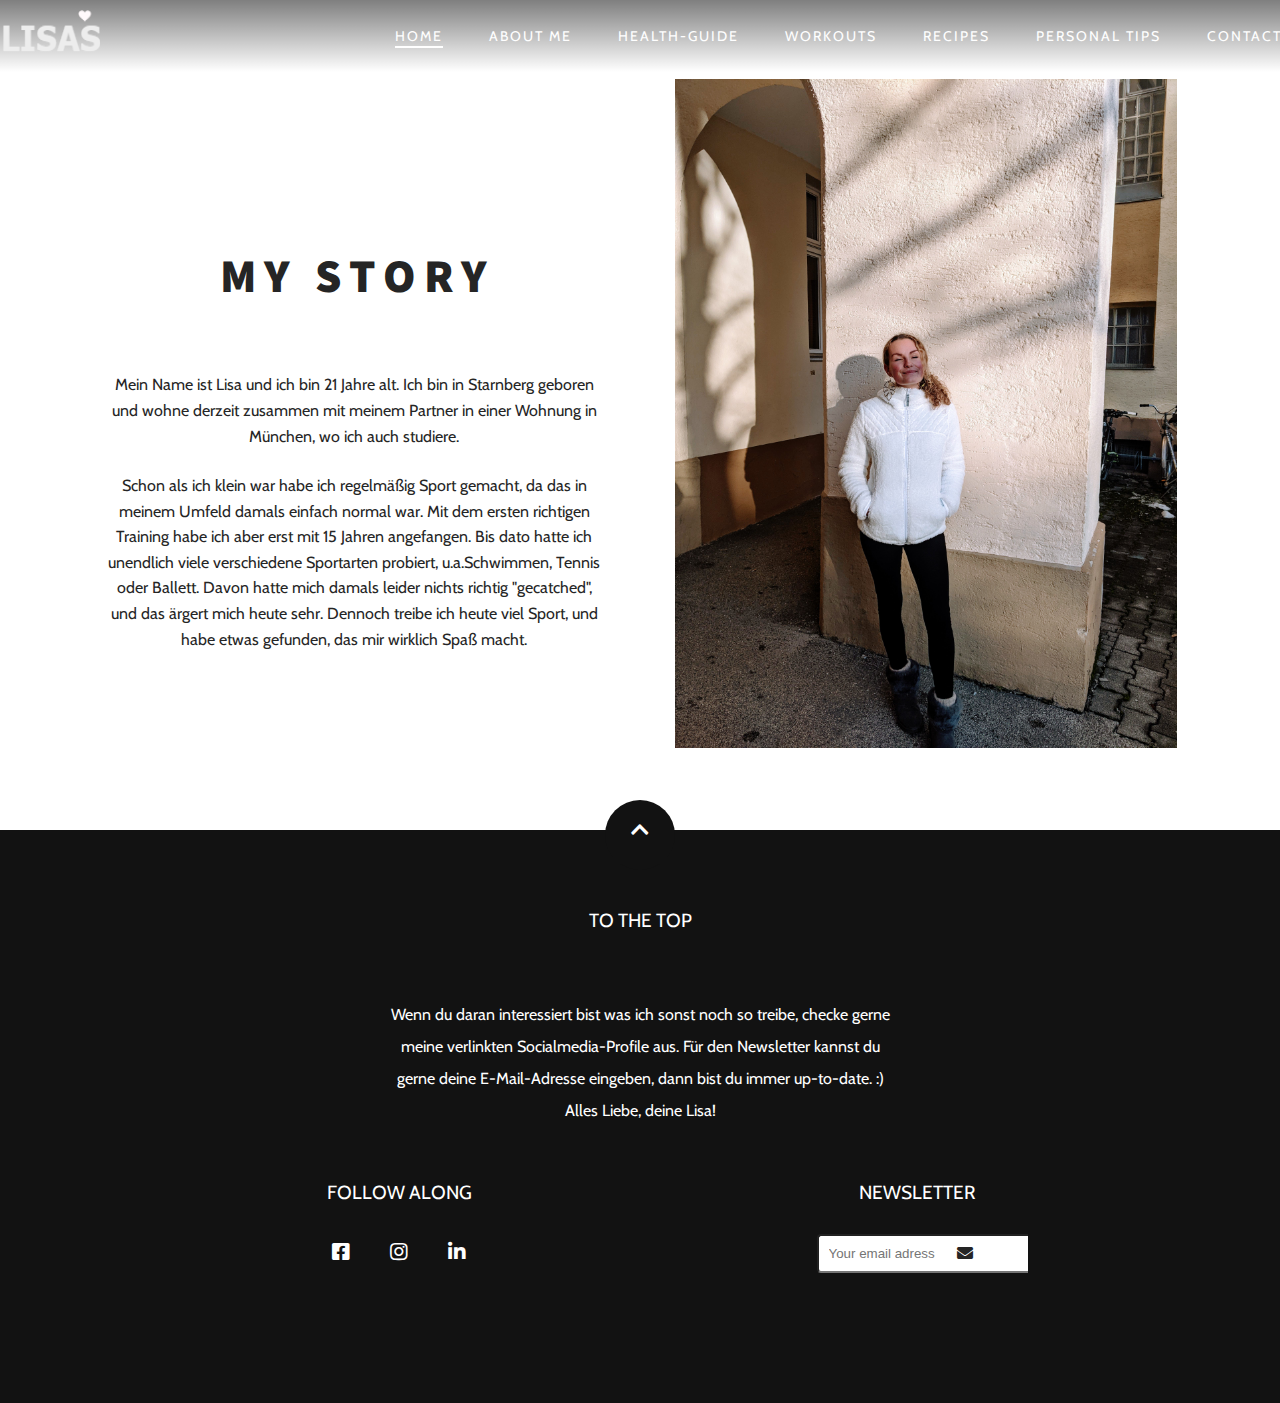
<file: aboutme.html>
<!doctype html>
<html lang="en">
<head>
    <meta charset="UTF-8">
    <meta name="viewport" content ="width=device-width, user-scalable=no, initial-scale=1.0, maximum-scale=1.0,
minimum-scale=1.0">
    <meta http-equiv="X-UA-Compatible" content="ie=edge">
    <title>Lisa's First Blog</title>
    <!--Font awesome CDN-->
    <link rel="stylesheet" href="https://cdnjs.cloudflare.com/ajax/libs/font-awesome/5.11.2/css/all.min.css">
    <!--Scroll reveal CDN-->
    <script scr="https://unpkg.com/scrollreveal"></script>
    <link rel="stylesheet" href="Proj.FirstWebsite.FontImport.css">
</head>
<body>
    <header>
        <div class="continer">
            <nav class="nav">
                <div class="menu-toggle">
                    <i class="fas fa-bars"></i>
                    <i class="fas fa-times"></i>
                </div>
                <a href="index.html" class="logo"><img src="logo/logo.png" alt="Logo" style="width:100px;height:50px;"></a>
                <ul class="nav-list">
                    <li class="nav-item">
                        <a href="index.html" class="nav-link active">HOME</a>
                    </li>
                    <li class="nav-item">
                        <a href="#" class="nav-link">ABOUT ME</a>
                    </li>
                    <li class="nav-item">
                        <a href="healthguide.html" class="nav-link">HEALTH-GUIDE</a>
                    </li>
                    <li class="nav-item">
                        <a href="workouts.html" class="nav-link">WORKOUTS</a>
                    </li>
                    <li class="nav-item">
                        <a href="recipes.html" class="nav-link">RECIPES</a>
                    </li>
                    <li class="nav-item">
                        <a href="personaltips.html" class="nav-link">PERSONAL TIPS</a>
                    </li>
                    <li class="nav-item">
                        <a href="contact.html" class="nav-link">CONTACT</a>
                    </li>
                </ul>
            </nav>
        </div>
    </header>
    <!--Header ends-->
    <section class="discover-our-story">
        <div class="container">
            <div class="restaurant-info">
                <div class="restaurant-description padding-right animate-left">
                    <div class="global-headline">
                        <h2 class="sub-headline">
                            <span class="first-letter">D</span>iscover
                        </h2>
                        <h1 class="headline headline-dark">My Story</h1>
                        <div class="asterisk"><i class="fas fa-asterisk"></i></div>
                    </div>
                    
                    <p class="mystory">
                        Mein Name ist Lisa und ich bin 21 Jahre alt. Ich bin in Starnberg geboren und wohne derzeit zusammen mit meinem Partner in einer Wohnung in München, wo ich auch studiere.
                    </p>
                    <p class="mystory">
                        Schon als ich klein war habe ich regelmäßig Sport gemacht, da das in meinem Umfeld damals einfach normal war. Mit dem ersten richtigen Training habe ich aber erst mit 15 Jahren angefangen. Bis dato hatte ich unendlich viele verschiedene Sportarten probiert, u.a.Schwimmen, Tennis oder Ballett. Davon hatte mich damals leider nichts richtig "gecatched", und das ärgert mich heute sehr. Dennoch treibe ich heute viel Sport, und habe etwas gefunden, das mir wirklich Spaß macht. 
                    </p>
                    <p class="mystory">
                        
                    </p>
                </div>
                <div class="restaurant-info-img animate-right">
                    <img src="images/about.me5.jpg" alt="">
                </div>
            </div>
        </div>
    </section>
    <!--Discover our story ends-->
    <footer>
        <div class="container">
            <div class="back-to-top">
                <a href="#hero"><i class="fas fa-chevron-up"></i></a>
            </div>
            <div class="footer-content">
                <div class="footer-content-about animate-up">
                   <h4>To The Top</h4> 
                   <div class="asterisk"><i class="fas fa-asterisk"></i></div>
                   <p>
                       Wenn du daran interessiert bist was ich sonst noch so treibe, checke gerne meine verlinkten Socialmedia-Profile aus. Für den Newsletter kannst du gerne deine E-Mail-Adresse eingeben, dann bist du immer up-to-date. :)
                   </p>
                   <p>
                    Alles Liebe, deine Lisa!
                   </p>
                </div>
                <div class="footer-content-divider animate-bottom">
                    <div class="social-media">
                        <h4>Follow along</h4>
                        <ul class="social-icons">
                            <li>
                                <a target="_blank" rel="noopener noreferrer" href="https://www.facebook.com/lisa.emily.581/"><i class="fab fa-facebook-square"></i></a>
                            </li>
                            <li>
                                <a target="_blank" rel="noopener noreferrer" href="https://www.instagram.com/lisa_emily/"><i class="fab fa-instagram"></i></a>
                            </li>
                            <li>
                                <a target="_blank" rel="noopener noreferrer" href="https://www.linkedin.com/in/lisa-emily-blutke-78091a192/"><i class="fab fa-linkedin-in"></i></a>
                            </li>
                        </ul>
                    </div>
                    <div class="newsletter-container">
                        <h4>Newsletter</h4>
                        <form action="" class="newsletter-form">
                            <input type="text" class="newsletter-input" placeholder="Your email adress">
                            <button class="newsletter-btn" type="submit">
                                <i class="fas fa-envelope"></i>
                            </button>
                        </form>
                    </div>
                </div>
            </div>
        </div>
    </footer>
<script src="main.js"></script>
</body>
</html>
</file>
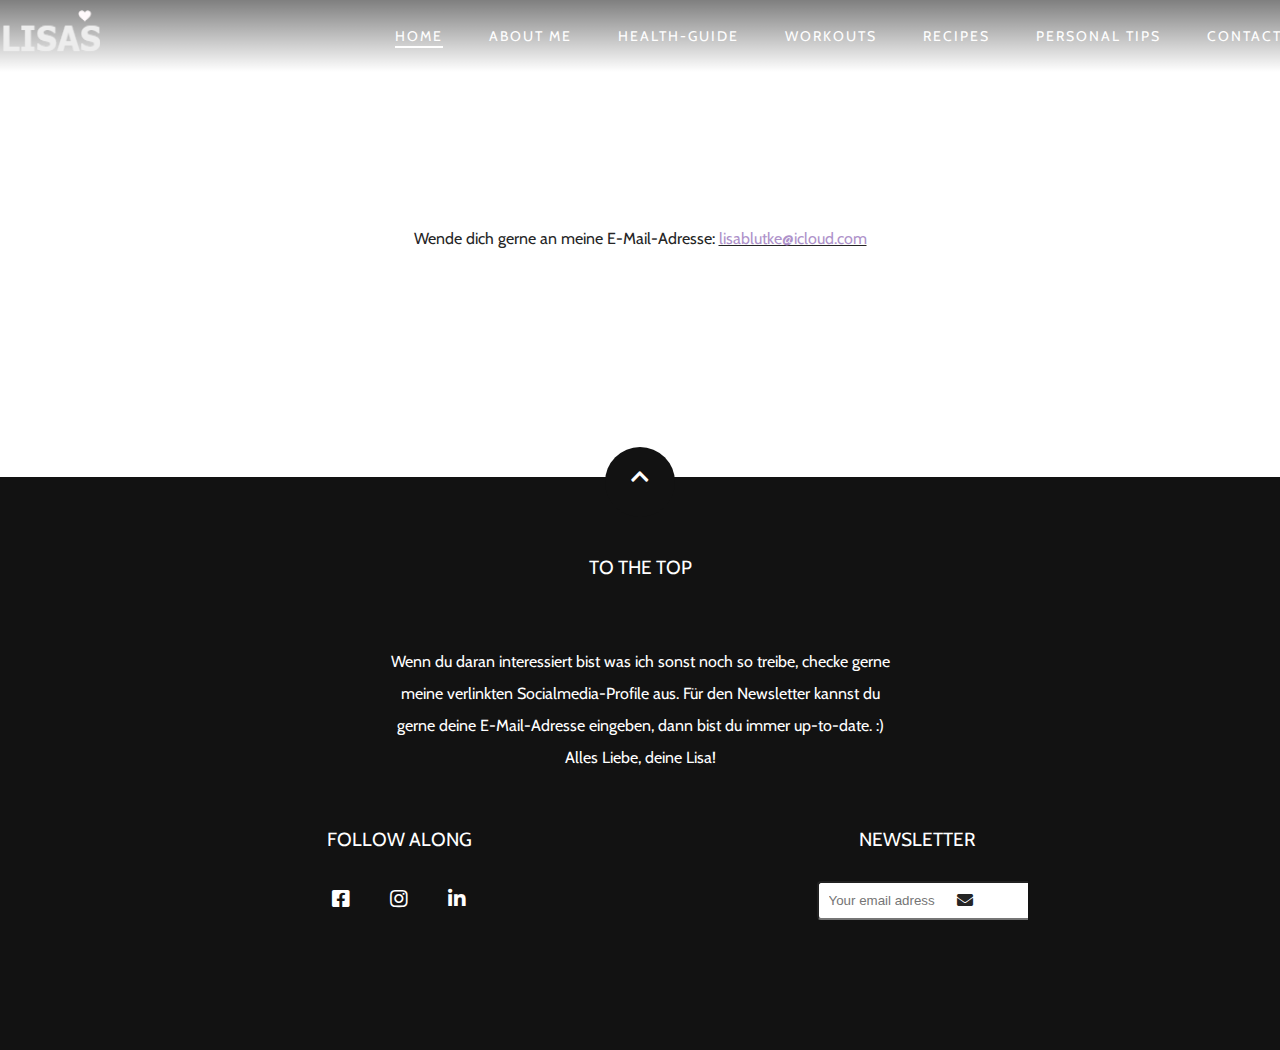
<file: contact.html>
<!doctype html>
<html lang="en">
<head>
    <meta charset="UTF-8">
    <meta name="viewport" content ="width=device-width, user-scalable=no, initial-scale=1.0, maximum-scale=1.0,
minimum-scale=1.0">
    <meta http-equiv="X-UA-Compatible" content="ie=edge">
    <title>Lisa's First Blog</title>
    <!--Font awesome CDN-->
    <link rel="stylesheet" href="https://cdnjs.cloudflare.com/ajax/libs/font-awesome/5.11.2/css/all.min.css">
    <!--Scroll reveal CDN-->
    <script scr="https://unpkg.com/scrollreveal"></script>
    <link rel="stylesheet" href="Proj.FirstWebsite.FontImport.css">
</head>
<body>
    <header>
        <div class="continer">
            <nav class="nav">
                <div class="menu-toggle">
                    <i class="fas fa-bars"></i>
                    <i class="fas fa-times"></i>
                </div>
                <a href="index.html" class="logo"><img src="logo/logo.png" alt="Logo" style="width:100px;height:50px;"></a>
                <ul class="nav-list">
                    <li class="nav-item">
                        <a href="index.html" class="nav-link active">HOME</a>
                    </li>
                    <li class="nav-item">
                        <a href="aboutme.html" class="nav-link">ABOUT ME</a>
                    </li>
                    <li class="nav-item">
                        <a href="healthguide.html" class="nav-link">HEALTH-GUIDE</a>
                    </li>
                    <li class="nav-item">
                        <a href="workouts.html" class="nav-link">WORKOUTS</a>
                    </li>
                    <li class="nav-item">
                        <a href="recipes.html" class="nav-link">RECIPES</a>
                    </li>
                    <li class="nav-item">
                        <a href="personaltips.html" class="nav-link">PERSONAL TIPS</a>
                    </li>
                    <li class="nav-item">
                        <a href="#" class="nav-link">CONTACT</a>
                    </li>
                </ul>
            </nav>
        </div>
    </header>
    <!--Culinary delight ends-->
    <section>
        <div class="container">
            <!--<p class="contact0">
                Wenn du Fragen hast, scheue dich nicht mich zu Kontaktieren!:)
            </p>-->
            <p class="contact">
                Wende dich gerne an meine E-Mail-Adresse:  <u><a href="mailto:lisablutke@icloud.com" class="mailadress">lisablutke@icloud.com</a></u>
            </p>
        </div>
    </section>
    <footer>
        <div class="container">
            <div class="back-to-top">
                <a href="#hero"><i class="fas fa-chevron-up"></i></a>
            </div>
            <div class="footer-content">
                <div class="footer-content-about animate-up">
                   <h4>To The Top</h4> 
                   <div class="asterisk"><i class="fas fa-asterisk"></i></div>
                   <p>
                       Wenn du daran interessiert bist was ich sonst noch so treibe, checke gerne meine verlinkten Socialmedia-Profile aus. Für den Newsletter kannst du gerne deine E-Mail-Adresse eingeben, dann bist du immer up-to-date. :)
                   </p>
                   <p>
                    Alles Liebe, deine Lisa!
                   </p>
                </div>
                <div class="footer-content-divider animate-bottom">
                    <div class="social-media">
                        <h4>Follow along</h4>
                        <ul class="social-icons">
                            <li>
                                <a target="_blank" rel="noopener noreferrer" href="https://www.facebook.com/lisa.emily.581/"><i class="fab fa-facebook-square"></i></a>
                            </li>
                            <li>
                                <a target="_blank" rel="noopener noreferrer" href="https://www.instagram.com/lisa_emily/"><i class="fab fa-instagram"></i></a>
                            </li>
                            <li>
                                <a target="_blank" rel="noopener noreferrer" href="https://www.linkedin.com/in/lisa-emily-blutke-78091a192/"><i class="fab fa-linkedin-in"></i></a>
                            </li>
                        </ul>
                    </div>
                    <div class="newsletter-container">
                        <h4>Newsletter</h4>
                        <form action="" class="newsletter-form">
                            <input type="text" class="newsletter-input" placeholder="Your email adress">
                            <button class="newsletter-btn" type="submit">
                                <i class="fas fa-envelope"></i>
                            </button>
                        </form>
                    </div>
                </div>
            </div>
        </div>
    </footer>
<script src="main.js"></script>
</body>
</html>
</file>
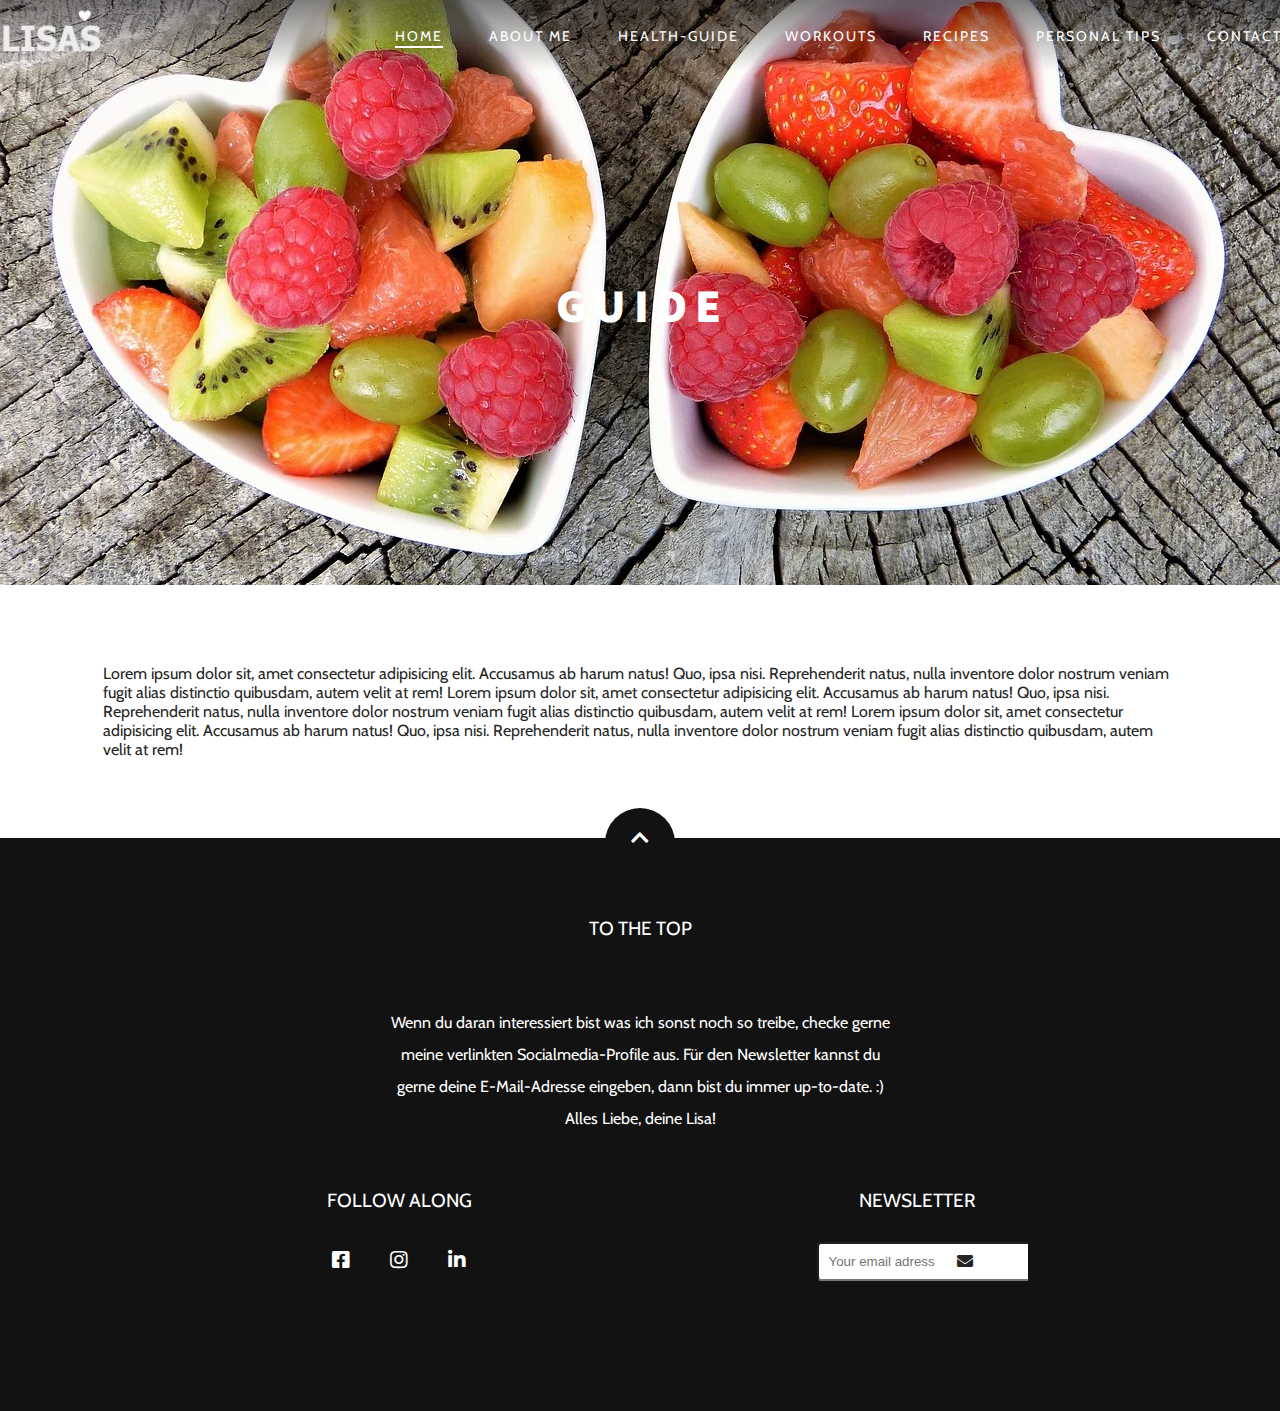
<file: healthguide.html>
<!doctype html>
<html lang="en">
<head>
    <meta charset="UTF-8">
    <meta name="viewport" content ="width=device-width, user-scalable=no, initial-scale=1.0, maximum-scale=1.0,
minimum-scale=1.0">
    <meta http-equiv="X-UA-Compatible" content="ie=edge">
    <title>Lisa's First Blog</title>
    <!--Font awesome CDN-->
    <link rel="stylesheet" href="https://cdnjs.cloudflare.com/ajax/libs/font-awesome/5.11.2/css/all.min.css">
    <!--Scroll reveal CDN-->
    <script scr="https://unpkg.com/scrollreveal"></script>
    <link rel="stylesheet" href="Proj.FirstWebsite.FontImport.css">
</head>
<body>
    <header>
        <div class="continer">
            <nav class="nav">
                <div class="menu-toggle">
                    <i class="fas fa-bars"></i>
                    <i class="fas fa-times"></i>
                </div>
                <a href="index.html" class="logo"><img src="logo/logo.png" alt="Logo" style="width:100px;height:50px;"></a>
                <ul class="nav-list">
                    <li class="nav-item">
                        <a href="index.html" class="nav-link active">HOME</a>
                    </li>
                    <li class="nav-item">
                        <a href="aboutme.html" class="nav-link">ABOUT ME</a>
                    </li>
                    <li class="nav-item">
                        <a href="#" class="nav-link">HEALTH-GUIDE</a>
                    </li>
                    <li class="nav-item">
                        <a href="workouts.html" class="nav-link">WORKOUTS</a>
                    </li>
                    <li class="nav-item">
                        <a href="recipes.html" class="nav-link">RECIPES</a>
                    </li>
                    <li class="nav-item">
                        <a href="personaltips.html" class="nav-link">PERSONAL TIPS</a>
                    </li>
                    <li class="nav-item">
                        <a href="contact.html" class="nav-link">CONTACT</a>
                    </li>
                </ul>
            </nav>
        </div>
    </header>
    <!--Header ends-->
    <section class="tasteful-recipes between">
        <div class="container">
            <div class="global-headline">
                <div class="animate-top">
                    <h2 class="sub-headline">
                    <span class="first-letter">H</span>ealth
                </h2>
                </div>
                <div class="animate-bottom">
                    <h1 class="headline">Guide</h1> 
                </div>
                <div class="asterisk"><i class="fas fa-asterisk"></i></div>
            </div>
        </div>
    </section>
    <section class= "health-guide">
        <div class="container">
            <p class="healthtext">
                Lorem ipsum dolor sit, amet consectetur adipisicing elit. Accusamus ab harum natus! Quo, ipsa nisi. Reprehenderit natus, nulla inventore dolor nostrum veniam fugit alias distinctio quibusdam, autem velit at rem!
                Lorem ipsum dolor sit, amet consectetur adipisicing elit. Accusamus ab harum natus! Quo, ipsa nisi. Reprehenderit natus, nulla inventore dolor nostrum veniam fugit alias distinctio quibusdam, autem velit at rem!
                Lorem ipsum dolor sit, amet consectetur adipisicing elit. Accusamus ab harum natus! Quo, ipsa nisi. Reprehenderit natus, nulla inventore dolor nostrum veniam fugit alias distinctio quibusdam, autem velit at rem!
            </p>
        </div>
    </section>
    <!--Tasteful recipes ends-->
    <footer>
        <div class="container">
            <div class="back-to-top">
                <a href="#hero"><i class="fas fa-chevron-up"></i></a>
            </div>
            <div class="footer-content">
                <div class="footer-content-about animate-up">
                   <h4>To The Top</h4> 
                   <div class="asterisk"><i class="fas fa-asterisk"></i></div>
                   <p>
                       Wenn du daran interessiert bist was ich sonst noch so treibe, checke gerne meine verlinkten Socialmedia-Profile aus. Für den Newsletter kannst du gerne deine E-Mail-Adresse eingeben, dann bist du immer up-to-date. :)
                   </p>
                   <p>
                    Alles Liebe, deine Lisa!
                   </p>
                </div>
                <div class="footer-content-divider animate-bottom">
                    <div class="social-media">
                        <h4>Follow along</h4>
                        <ul class="social-icons">
                            <li>
                                <a target="_blank" rel="noopener noreferrer" href="https://www.facebook.com/lisa.emily.581/"><i class="fab fa-facebook-square"></i></a>
                            </li>
                            <li>
                                <a target="_blank" rel="noopener noreferrer" href="https://www.instagram.com/lisa_emily/"><i class="fab fa-instagram"></i></a>
                            </li>
                            <li>
                                <a target="_blank" rel="noopener noreferrer" href="https://www.linkedin.com/in/lisa-emily-blutke-78091a192/"><i class="fab fa-linkedin-in"></i></a>
                            </li>
                        </ul>
                    </div>
                    <div class="newsletter-container">
                        <h4>Newsletter</h4>
                        <form action="" class="newsletter-form">
                            <input type="text" class="newsletter-input" placeholder="Your email adress">
                            <button class="newsletter-btn" type="submit">
                                <i class="fas fa-envelope"></i>
                            </button>
                        </form>
                    </div>
                </div>
            </div>
        </div>
    </footer>
<script src="main.js"></script>
</body>
</html>
</file>
<file: Proj.FirstWebsite.FontImport.css>
@import url('https://fonts.googleapis.com/css?family=Cabin|Herr+Von+Muellerhoff|Source+Sans+Pro:400,900&display=swap');
/*Global styles*/
*,
*::before,
*::after{
    margin: 0;
    padding: 0;
    box-sizing: border-box;
}

:root{
    --main-font: 'Source Sans Pro', sans-serif;
    --secondary-font: 'Herr Von Muellerhoff', cursive;
    --body-font: 'Cabin', sans-serif;
    --main-font-color-dark: #252525;
    --secondary-font-color: #ae92ca;
    --body-font-color: #c0b5b5;
}

html{
    font-family: var(--body-font);
    font-size:10px;
    color: var(--body-font-color);
    scroll-behavior: smooth;
}

body{
    overflow-x: hidden;
}

section{
    padding: 3.9rem 0;
    overflow: hidden;
}

img{
    width: 100%;
    max-width: 100%;
}

a{
   text-decoration: none; 
}

p{
    font-size: 1.6rem;
}

.container{
    width: 100%;
    max-width: 122.5rem;
    margin: 0 auto;
    padding: 0 2.4rem;
}

/*header*/ /*Funktion prüfen*/
header{
    width: 100%;
    position: absolute;
    top: 0;
    left: 0;
    z-index: 1;
    background-image: linear-gradient(to bottom, rgba(0,0,0,.5), transparent);
}

.nav{
    height: 7.2rem;
    display: flex;
    align-items: center;
    justify-content: center;
}

.menu-toggle{
    color: #fff;
    font-size: 2.2rem;
    position: absolute;
    top: 50%;
    transform: translateY(-50%);
    right: 2.5rem;
    cursor: pointer;
    z-index: 1500;
}

.fa-times{
    display: none;
}

.nav-list{
    list-style: none;
    position: fixed;
    top: 0;
    left: 0;
    width: 80%;
    height: 100vh;
    background-color: var(--main-font-color-dark);
    padding:4.4rem;
    display: flex;
    flex-direction: column;
    justify-content: space-around;
    z-index: 1250;
    transform: translateX(-100%);
    transition: transform .5s;
}

.nav::before{
    content: '';
    position: fixed;
    top: 0;
    left: 0;
    width: 100vw;
    height: 100vh;
    background-color: rgba(0,0,0,.8);
    z-index: 1000;
    opacity: 0;
    transform: scale(0);
    transition: opcacity .5s;
}

.open .fa-times{
    display: block;
}

.open .fa-bars{
    display: none;
}

.open .nav-list{
    transform: translateX(0);
}

.open .nav::before{
    opacity: 1;
    transform: scale(1);

}

.nav-item{
    border-bottom: 2px solid rgba(255,255,255, .3);
}

.nav-link{
    display: block;
    color: #fff;
    text-transform: upppercase;
    font-size: 1.6rem;
    letter-spacing: 2px;
    margin-right: -2px;
    transition: color .5s;
}

.nav-link:hover{
    color: var(--secondary-font-color);
}

/*Hero*/
.hero{
    width: 100%;
    height: 100vh;
    background: url(images/hero4.jpg) center no-repeat;
    background-size: cover;
    display: flex;
    align-items: center;
    justify-content: center;
    text-align: center;
}

.sub-headline{
    font-size: 8.5rem;
    font-family: var(--secondary-font);
    color: var(--secondary-font-color);
    font-weight: 200;
    line-height: .6;
    letter-spacing: 2px;
    opacity: 0;
    animation: fadeUp .5s forwards;
    animation-delay: .5s;
}

.first-letter{
    text-transform: uppercase;
    font-size: 10.3rem;
}


.headline{
    color: #fff;
    font-size: 3.7rem;
    font-family: var(--main-font);
    text-transform: uppercase;
    font-weight: 900;
    letter-spacing: .5rem;
    margin-right: -.5rem;
    animation: scale .5s forwards;
}

.separator{
    display: flex;
    align-items: center;
    justify-content: center;
}

.line{
    width: 100%;
    max-width: 8.4rem;
    height: .25rem;
    background-color: #fff;
    position: relative;
    opacity: 0;
    animation: grow 2s forwards;
    animation-delay: 0.9s;

}

.line-right::before,
.line-left::before{
    content:'';
    position: absolute;
    top: 50%;
    transform: translateY(-50%);
    border: .6rem solid transparent;
    opacity: 0;
    animation: grow 1.5s forwards;
    animation-delay: 1.2s;
    

}

.line-right::before{
    border-right-color: #fff;
    right: 0;
}

.line-left::before{
    border-left-color: #fff;
    left: 0;
}

.asterisk{
    font-size: 1..2rem;
    color: var(--secondary-font-color);
    margin: 0 1.6rem;
    opacity: 0;
    animation: spin .5s forwards;
    animation-delay: .7s; 
}


.single-animation{
    opacity: 0;
    animation: fadeDown .5s forwards;
    animation-delay: 1.5s; 
}

.headline-description h5{
    color: #fff;
    font-size: 1.4rem;
    font-weight: 100;
    text-transform: uppercase;
    margin-bottom: 1.2rem;
    letter-spacing: 3px;
    margin-right: -3px;

}

.btn{
    display: inline-block;
    text-transform: uppercase;
    letter-spacing: 2px;
    margin-right: -2px;
}

.cta-btn{
    font-size: 1.1rem;
    background-color: #fff;
    padding: .9rem 1.8rem;
    color: var(--body-font-color);
    border-radius: .4rem;
    transition: background-color .5s;
}

.cta-btn:hover,
.cta-btn:focus{
    color: #fff;
    background-color: var(--secondary-font-color);
}

/*Discover our story*/
.global-headline{
    text-align: center ;
    margin-top: 3.9rem;

}

.discover-our-story .global-headline{
    margin-top: 6.9rem;
}

.aboutme{
    color: var(--main-font-color-dark);
}

.freuen{
    color:var(--mai)
}

.global-headline .asterisk{
    color: var(--body-font-color);
    margin: 2.4rem 0;
}

.headline-dark{
    color: var(--main-font-color-dark);
    letter-spacing: .7;
    margin-right: -.7rem;
}

.global-headline .sub-headline{
    letter-spacing: -1px;
    line-height: .42;
}

.restaurant-info{
    text-align: center;
}

.restaurant-description{
    margin-bottom: 3rem;
}

.restaurant-description p{
    line-height: 1.6;
    margin-bottom: 2.4rem;
}

.body-btn{
    font-size: 1.5rem;
    color: var(--secondary-font-color);
    position: relative;
    transition: color .5s;
}

.body-btn::before{
    content: '';
    position: absolute;
    left: 0;
    bottom: -3px;
    width: 100%;
    height: 2px;
    background-color: var(--secondary-font-color);
    transition: background-color .5s;
}

.body-btn:hover,
.body-btn:focus{
    color: var(--main-font-color-dark);
}

.body-btn:hover::before,
.body-btn:focus::before{
    background-color: var(--main-font-color-dark);
}

/*Tasteful recipes*/
.tasteful-recipes{
    background: url("images/healthguide1.webp") center no-repeat;
    background-size: cover;
}

.between{
    min-height: 65vh;
    display: flex;
    align-items: center;
}

/*Discover our menu*/
.image-group{
    display: grid;
    grid: 300px 300px / repeat(2, 300px); /*adjust*/
    justify-content: center; /*adjust*/
    margin-top: 50px; /*adjust*/
    grid-template-columns: repeat(2, lfr); /*Funktioniert nicht s. 1:25:17*/
    grid-gap: 1.5rem;
}

.workouts{
    color: var(--main-font-color-dark)
}

.discover-our-menu .restaurant-description{
    padding-top: 3rem;
    margin-bottom: 0;
}

/*The perfect blend*/
.perfect-blend{
    background: url("images/personaltips.webp") center no-repeat ;
    background-size: cover;
}

.fragen{
    color: var(--main-font-color-dark)
}

/*Footer*/
footer{
    padding: 7.9rem 0;
    background-color: #121212;
    color: #fff;
    text-align: center;
    position: relative;
}

.back-to-top{
    width: 7rem;
    height: 7rem;
    background-color: #121212;
    position: absolute;
    top: -3rem;
    left: 50%;
    transform: translateX(-50%);
    border-radius: 50%;
}

.back-to-top i{
    display: block;
    color: #fff;
    font-size: 2rem;
    padding: 2rem;
    animation: up 2s infinite;
}

.footer-content{
    overflow: hidden
}

.footer-content h4{
    font-size: 1.9rem;
    text-transform: uppercase;
    font-weight: 100;
    letter-spacing: 100;
    margin-bottom: 3rem;
}

.footer-content .asterisk{
    margin: 2.4rem;
}

.footer-content-about{
    margin-bottom: 5.4rem;
}

.footer-content-about p{
    line-height: 2;
}

.social-icons{
    list-style: none;
    margin-bottom: 5.4rem;
    display: flex;
    justify-content: center;
}

.social-icons i{
    font-size: 2rem;
    color: #fff;
    padding: .8rem 2rem;
    opacity: .5;
    transition: color .5s;
}

.social-icons i:hover,
.social-icons i:focus{
    color: var(--secondary-font-color);
}

.newsletter-form{
    width: 100%;
    position: relative;
    display: flex;
    justify-content: center;
}

.newsletter-input{
    width: 100%;
    max-width: 25rem;
    padding: 1rem;
    border-radius: .4rem;
}

.newsletter-btn{
    background-color: transparent;
    border: none;
    color: var(--main-font-color-dark);
    cursor: pointer;
    font-size: 1.6rem;
    padding: 1px .6rem;
    position: absolute;
    top: 50%;
    transform: translateY(-50%);
    margin-left: 20.5rem;
}

/*Media queries*/
@media screen and (min-width: 900px){
    section{
        padding: 7.9rem;
    }

    .menu-toggle{
        display: none;
    }

    .nav{
        justify-content: space-between;
    }

    .nav-list{
        position: initial;
        width: initial;
        height: initial;
        background-color: transparent;
        padding: 0;
        justify-content: initial;
        flex-direction: row;
        transform: initial;
        transition: initial;
    }

    .nav-item{
        margin: 0 2.4rem;
        border: none;
    }

    .nav-item:last-child{
        margin-right: 0;
    }

    .nav-link{
        font-size: 1.4rem;
    }

    .active{
        position: relative;
    }


.active::before{
    content: '';
    position: absolute;
    width: 100%;
    height: 2px;
    background-color: #fff;
    left: 0;
    bottom: -3px;
}

    sub.headline{
        font-size: 10rem;
    }

    .first-letter{
        font-size: 12.2rem;
    }

    .headline{
        font-size: 4.7rem;
        letter-spacing: .8rem;
    }


    .line{
        max-width: 11.4rem;
    }

    .restaurant-info{
        display: flex;
        align-items: center;
    }

    .restaurant-info > div{
        flex: 1;
    }

    .padding-right{
        padding-right: 7rem;
    }

    .footer-content{
        max-width: 77.5rem;
        margin: auto;
    }

    .footer-content-about{
        max-width: 51.3rem;
        margin: 0 auto 5.4rem;
    }

    .footer-content-divider{
        display: flex;
        justify-content: space-between;
    }

    .social-media,
    .newsletter-form{
        width: 100%;
        max-width: 27.3rem;
        margin: 0 1rem;
    }

    .social-icons i{
        opacity: 1;
    }

    .newsletter-btn{
        margin-left: 7.5rem;
    }
}

/*Animations*/
@keyframes fadeUp {
    0%{
        transform: translateY(4rem);

    }
    100%{
        opacity: 1;
        transform: translateY(0);
    }
}

@keyframes scale {
    0%{
        transform: scale(2);

    }
    100%{
        opacity: 1;
        transform: scale(1);
    }
}

@keyframes grow {
    0%{
        width: 0;

    }
    100%{
        opacity: 1;
        width: 100%;
    }
}
@keyframes spin {
    0%{
        transform: rotate(0);

    }
    100%{
        opacity: 1;
        transform: rotate(-360deg);
    }
}


@keyframes fadeDown {
    0%{
        transform: translateY(-1rem);

    }
    100%{
        opacity: 1;
        transform: translateY(0);
    }
}

@keyframes up {
    0%{
        opacity: 0;

    }
    50%{
        opacity: 1;
    }
    100%{
        opacity: 0;
        transform: translateY(-1rem);
    }
}


/*MyStory*/

.mystory{
    color: var(--main-font-color-dark)
}

/*Healthguide*/

.healthtext{
    color: var(--main-font-color-dark)
}

/*Contact*/
.contact{
    color: var(--main-font-color-dark);
    align-items: center;
    text-align: center;
    position: relative;
    padding-top: 15rem;
    margin-bottom: 15rem;
}

.mailadress{
    color: var(--secondary-font-color)
}

.contact0{
    color: var(--main-font-color-dark);
    align-items: center;
    text-align: center;
    position: relative;
    
    
}

/*Impressum*/

.impressum{
    padding-top: 10rem;
    text-align: left;
    font-size: 1.5rem;
    font-weight: lighter;
    width: 100%;
    height: 100%;
    margin: 0 auto;
}
</file>
